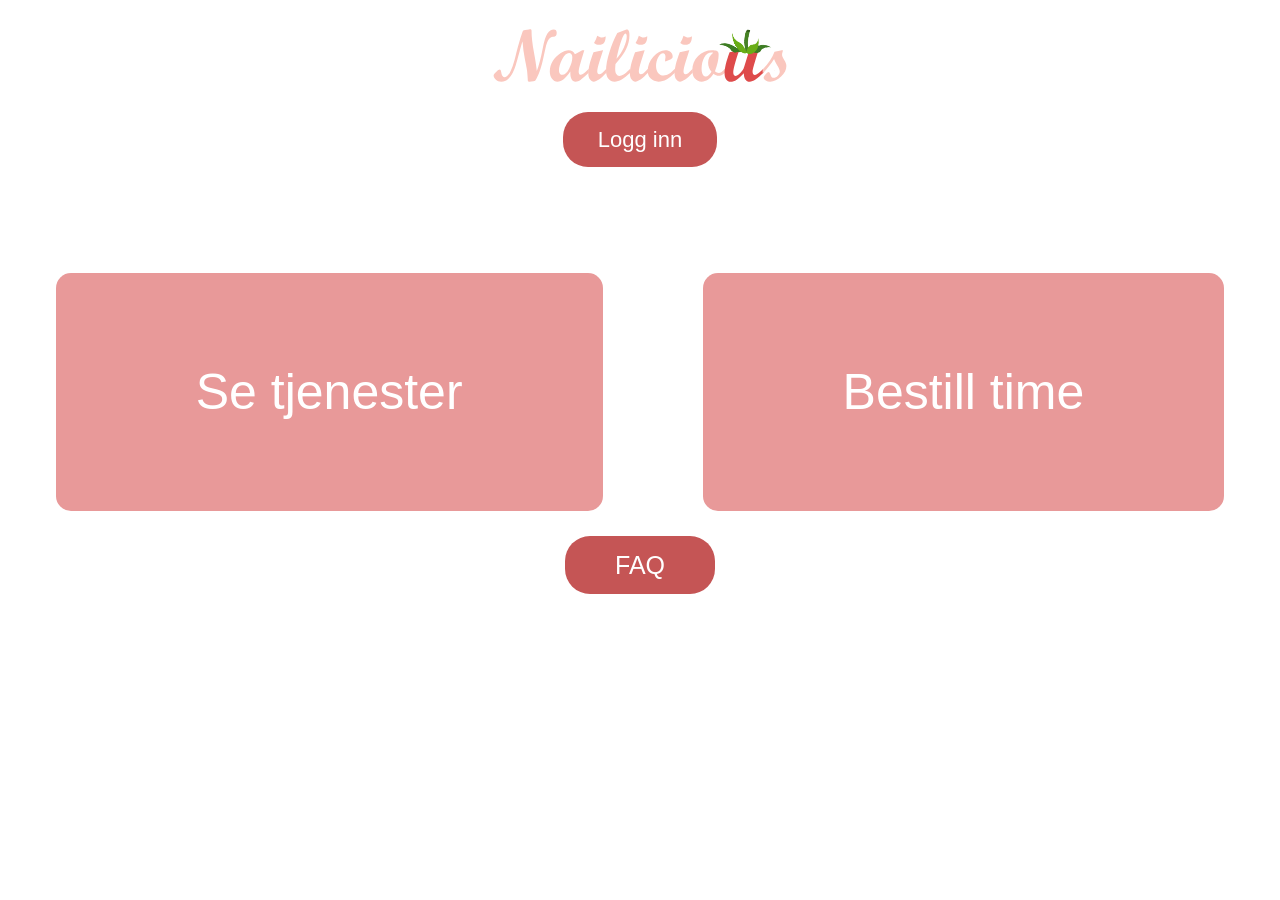
<file: templates/index.html>
<!DOCTYPE html>
<html lang="en">
<head>
    <meta charset="UTF-8">
    <meta name="viewport" content="width=device-width, initial-scale=1.0">
    <title>Nailicious.no - Hovedside</title>
    <link rel="stylesheet" href="/static/style.css">
</head>
<body>
    <div class="logo">
      <a href="/">
        <img src="/static/images/Nailicous.svg" alt="Nailicous with a cursive font and a strawberry stem on the u">
      </a>  
    </div>

    <div class="navbar">
      <a href="/login">Logg inn</a>
    </div>
    
    <div class="button">
      <a href="/services">Se tjenester</a>
      <a href="/book">Bestill time</a>
    </div>

    <div class="faq-link">
      <a href="/faq">FAQ</a>
    </div>    
</body>
</html>
</file>
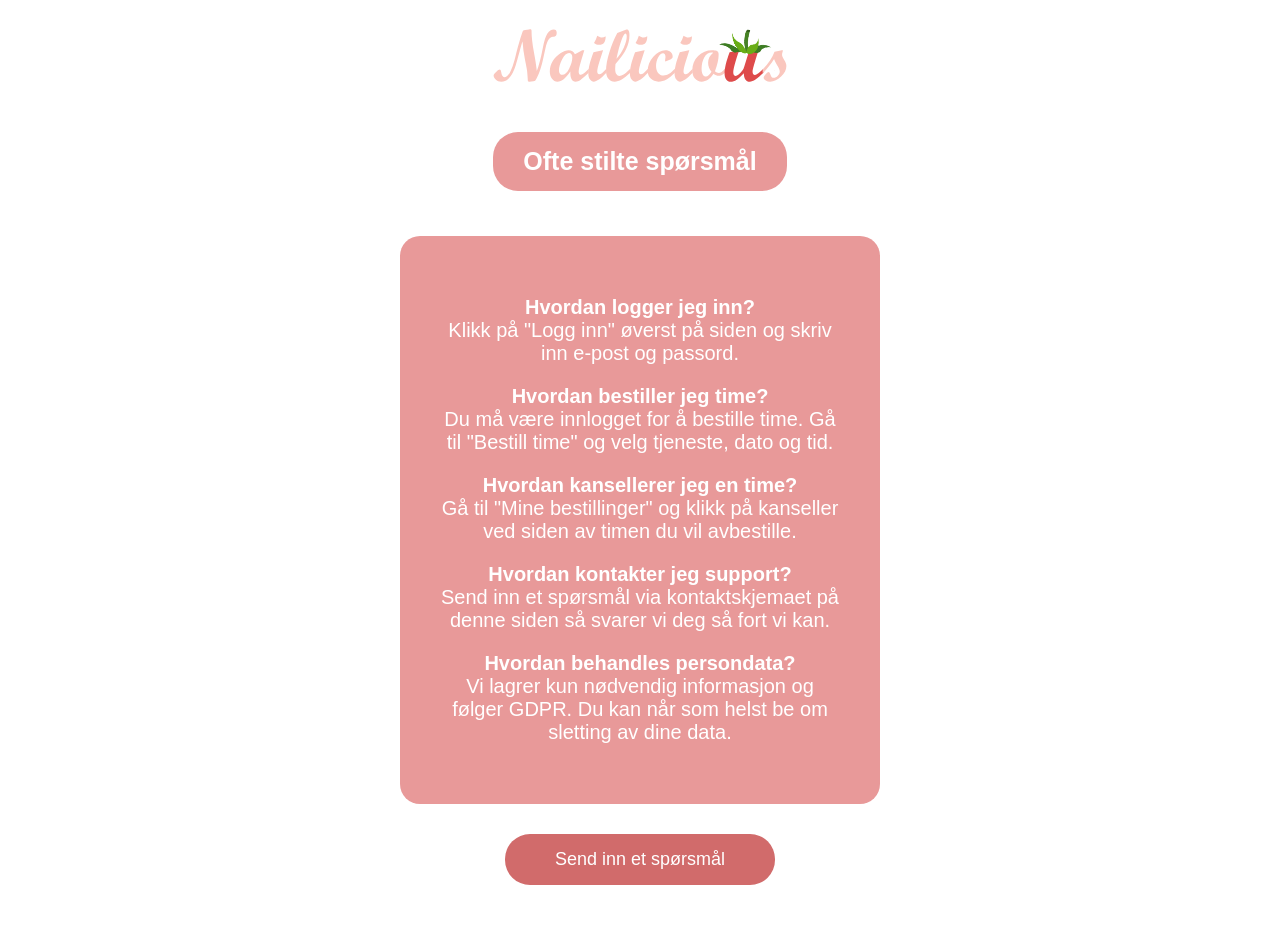
<file: templates/faq.html>
<!DOCTYPE html>
<html lang="en">
<head>
    <meta charset="UTF-8">
    <meta name="viewport" content="width=device-width, initial-scale=1.0">
    <title>Nailicious.no - FAQ</title>
    <link rel="stylesheet" href="/static/style.css">
</head>
<body>
    <div class="logo">
        <a href="/">
            <img src="/static/images/Nailicous.svg" alt="Nailicous logo">
        </a>  
    </div>
    
    <div class="subtitle">
        <h1>Ofte stilte spørsmål</h1>
    </div>

    <div class="booking">
        <p><strong>Hvordan logger jeg inn?</strong><br>
        Klikk på "Logg inn" øverst på siden og skriv inn e-post og passord.</p>

        <p><strong>Hvordan bestiller jeg time?</strong><br>
        Du må være innlogget for å bestille time. Gå til "Bestill time" og velg tjeneste, dato og tid.</p>

        <p><strong>Hvordan kansellerer jeg en time?</strong><br>
        Gå til "Mine bestillinger" og klikk på kanseller ved siden av timen du vil avbestille.</p>

        <p><strong>Hvordan kontakter jeg support?</strong><br>
        Send inn et spørsmål via kontaktskjemaet på denne siden så svarer vi deg så fort vi kan.</p>

        <p><strong>Hvordan behandles persondata?</strong><br>
        Vi lagrer kun nødvendig informasjon og følger GDPR. Du kan når som helst be om sletting av dine data.</p>
    </div>

    <div class="book-button">
            <a href="/faq/sporsmal">Send inn et spørsmål</a>
    </div>

</body>
</html>
</file>
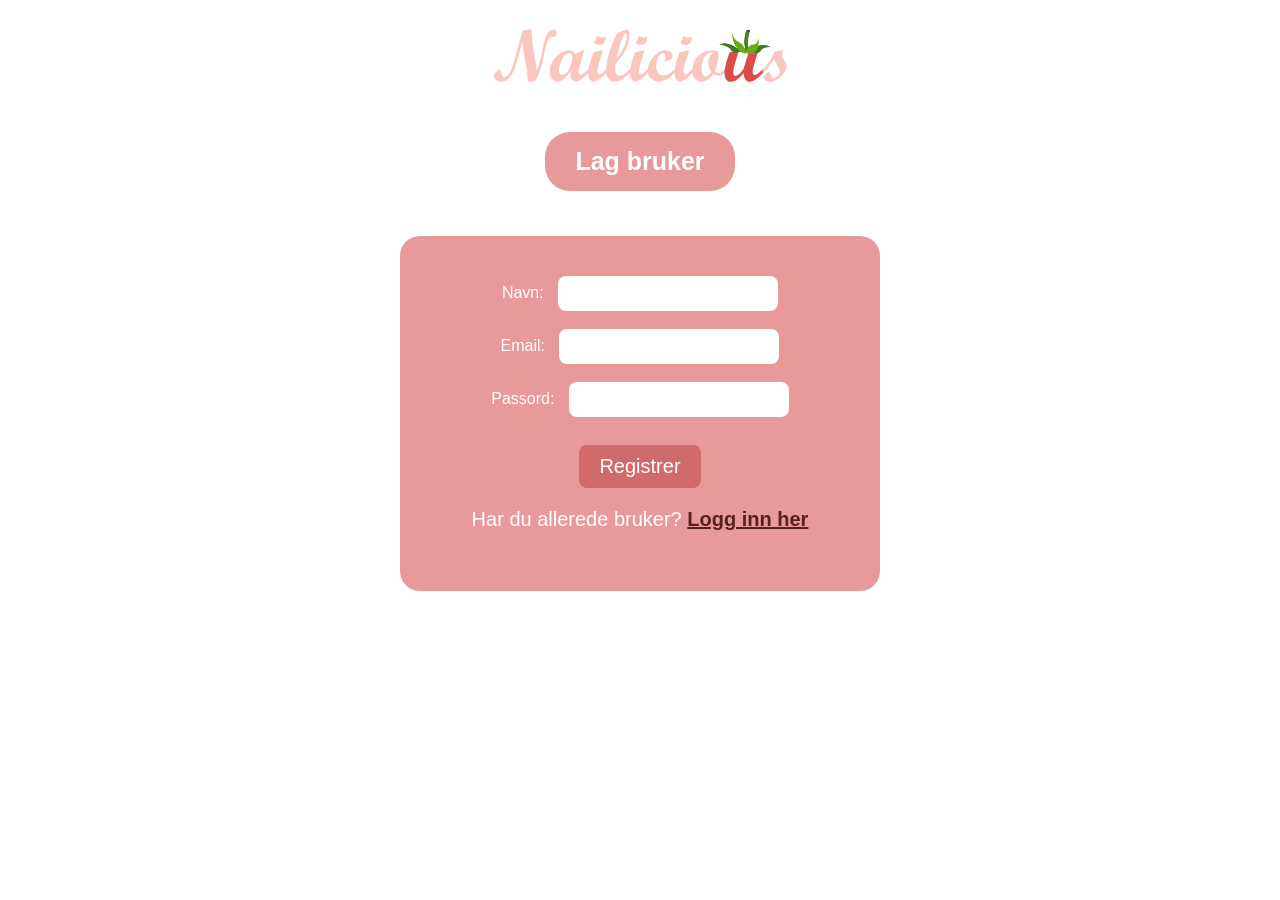
<file: templates/registrer.html>
<!DOCTYPE html>
<html lang="en">
<head>
    <meta charset="UTF-8">
    <meta name="viewport" content="width=device-width, initial-scale=1.0">
    <title>Nailicious.no - Registrer</title>
    <link rel="stylesheet" href="/static/style.css">
</head>
<body>
    <div class="logo">
    <a href="/">
      <img src="/static/images/Nailicous.svg" alt="Nailicous with a cursive font and a strawberry stem on the u">
    </a>  
  </div>
    
    <div class="subtitle">
      <h1>Lag bruker</h1>
    </div>
   
    <div class="login">
        <form method="POST">
            Navn:
            <input type="text" name="navn" required><br><br>

            Email:
            <input type="email" name="email" required><br><br>

            Passord:
            <input type="password" name="password" required><br><br>

            <button type="submit">Registrer</button>
        </form>

        <p>
            Har du allerede bruker?
            <a href="/login">Logg inn her</a>
        </p>
    </div>
    
</body>
</html>
</file>
<file: static/style.css>
body {
    font-family: Arial, sans-serif;
    background-color: white;
    margin: 0;
    padding: 20px;
    text-align: center;
}

/* Logo */
.logo {
    text-align: center;
    margin: -80px 0;
}

.logo img {
    max-width: 400px;
    width: 30%;
    height: auto;
}

.navbar a {
    background-color: #c55555;
    color: white;
    padding: 15px 35px;
    text-decoration: none;
    border-radius: 25px;
    font-size: 22px;
    transition: background-color 0.3s ease;
}

.navbar a:hover {
    background-color: #b04444;
}

/* Home page buttons */
.button {
    display: flex;
    gap: 100px;
    justify-content: center;
    margin: 120px 0;
}

.button a {
    background-color: #e89999;
    color: white;
    padding: 90px 140px;
    text-decoration: none;
    border-radius: 15px;
    font-size: 50px;
    transition: background-color 0.3s ease;
}

.button a:hover {
    background-color: #e07d7d;
}

.faq-link {
    text-align: center;
    margin-top: -80px;
}

.faq-link a {
    background-color: #c55555;
    color: white;
    padding: 15px 50px;
    text-decoration: none;
    border-radius: 25px;
    font-size: 25px;
    transition: background-color 0.3s ease;
}

.faq-link a:hover {
    background-color: #b04444;
}

/* Services page */
.subtitle {
    background-color: #e89999;
    color: white;
    padding: 15px 30px;
    border-radius: 25px;
    display: inline-block;
    margin: 5px;
    max-width: 600px;
}

.subtitle p {
    margin: 0;
    font-size: 20px;
}

.services-grid {
    display: flex;
    justify-content: center;
    gap: 30px;
    margin: 30px auto;
    flex-wrap: wrap;
    max-width: 1000px;
}

.service-card {
    text-align: center;
}

.service-card img {
    width: 240px;
    height: 240px;
    object-fit: cover;
    border-radius: 10px;
    display: block;
    margin-bottom: 10px;
}

.service-info {
    background-color: #e89999;
    color: white;
    padding: 15px 20px;
    margin-top: -5px;
    border-radius: 20px;
}

.service-info h3 {
    margin: 0;
    font-size: 16px;
    font-weight: normal;
}

.book-button {
    margin: 30px 0 20px 0;
}

.book-button a {
    background-color: #d16b6b;
    color: white;
    padding: 15px 50px;
    text-decoration: none;
    border-radius: 25px;
    font-size: 18px;
    display: inline-block;
    transition: background-color 0.3s ease;
}

.book-button a:hover {
    background-color: #c55555;
}

.back-link {
    color: blue;
    text-decoration: underline;
    display: inline-block;
    margin-top: 10px;
}

/* Log in page */

.subtitle h1 {
    margin: 0;
    font-size: 25px;
}

.login {
    background-color: #e89999;
    color: white;
    padding: 40px;
    border-radius: 20px;
    max-width: 400px;
    margin: 0 auto;
    margin-top: 40px;
}

.login input {
    padding: 10px;
    border: none;
    border-radius: 8px;
    width: 200px;
    margin-left: 10px;
}

.login button {
    background-color: #d16b6b;
    color: white;
    padding: 10px 20px;
    border: none;
    border-radius: 8px;
    cursor: pointer;
    margin-top: 10px;
    font-size: 20px;
}

.login p{
    font-size: 20px;
}

.login button:hover {
    background-color: #c55555;
}

.login a {
    color: #5a2020;
    font-weight: bold;
}

/* Registrer page bruker også log in css */
/* Book page */
.booking {
    background-color: #e89999;
    color: white;
    padding: 40px;
    border-radius: 20px;
    max-width: 400px;
    margin: 0 auto;
    margin-top: 40px;
}

.booking p{
    font-size: 20px;
}

.booking input,
.booking select {
    padding: 10px;
    border: none;
    border-radius: 8px;
    width: 200px;
    margin-left: 10px;
}

.booking select {
    cursor: pointer;
}

.booking button {
    background-color: #d16b6b;
    color: white;
    padding: 10px 20px;
    border: none;
    border-radius: 8px;
    cursor: pointer;
    margin-top: 10px;
    font-size: 20px;
}

.booking button:hover {
    background-color: #c55555;
}

.booking a {
    color: #5a2020;
    font-weight: bold;
}
</file>
